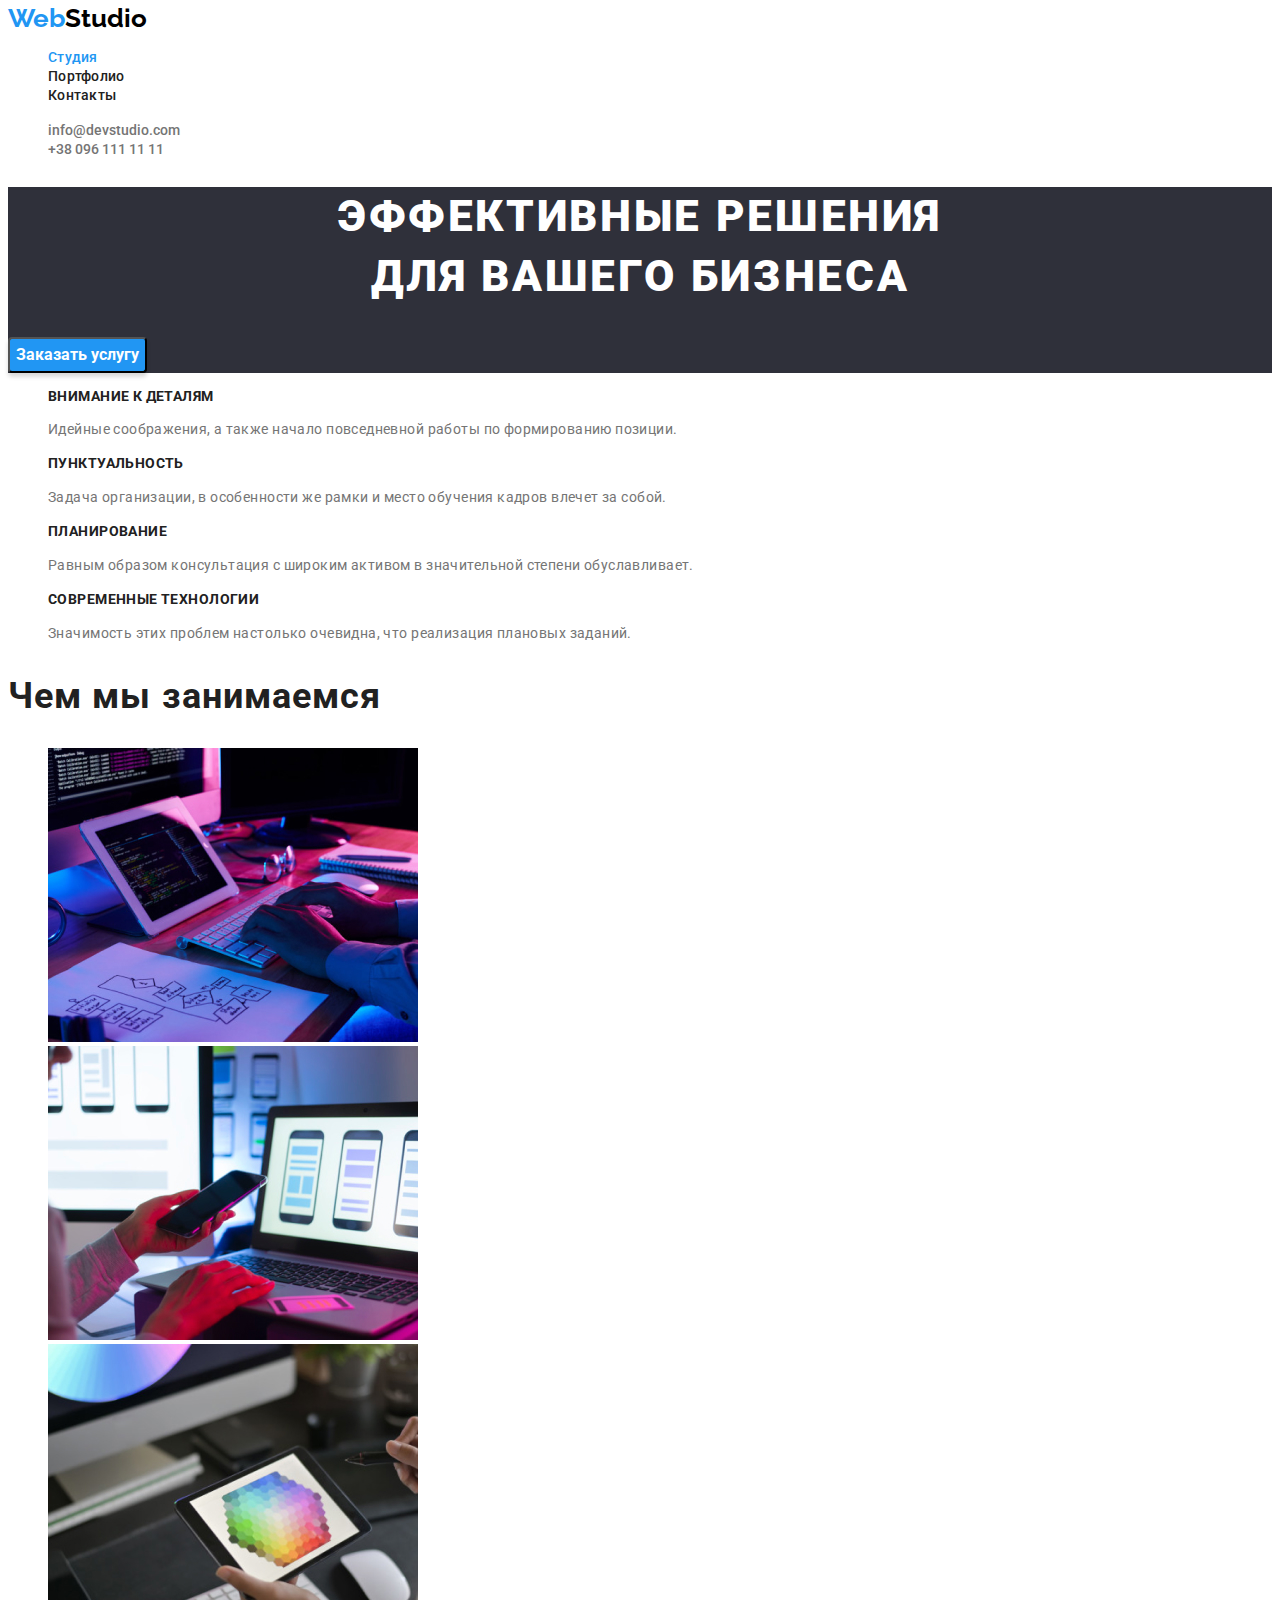
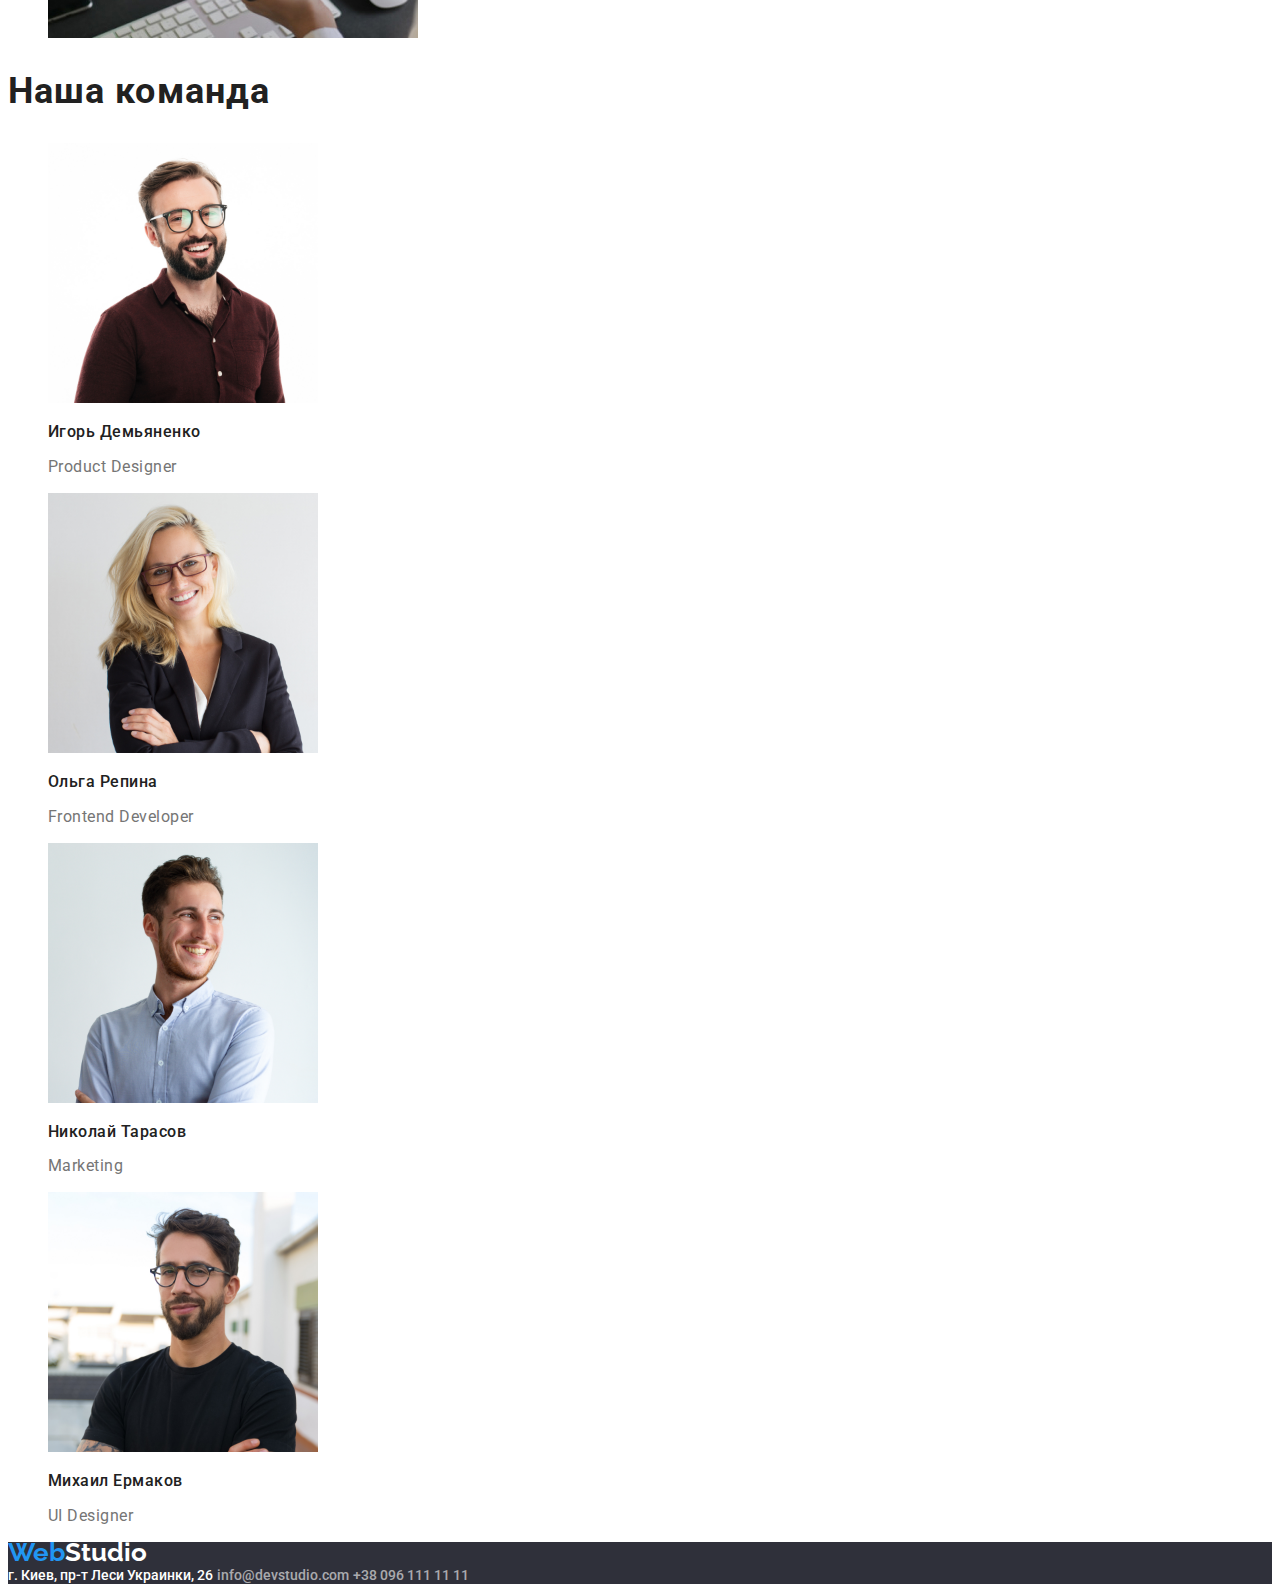
<file: index.html>
<!DOCTYPE html>
<html lang="en">
  <head>
    <meta charset="UTF-8" />
    <meta http-equiv="X-UA-Compatible" content="IE=edge" />
    <meta name="viewport" content="width=device-width, initial-scale=1.0" />
    <title>Document</title>
    <link rel="preconnect" href="https://fonts.googleapis.com" />
    <link rel="preconnect" href="https://fonts.gstatic.com" crossorigin />
    <link
      href="https://fonts.googleapis.com/css2?family=Raleway:wght@700&family=Roboto:wght@400;500;700;900&display=swap"
      rel="stylesheet"
    />
    <link rel="stylesheet" href="./css/styles.css" />
  </head>
  <body>
    <!-- Шапка сайта -->
    <header>
      <nav>
        <a class="logo" href="">Web<span>Studio</span></a>
        <ul>
          <li><a class="link-text accent" href="./index.html">Студия</a></li>
          <li>
            <a class="link-text" href="./portfolio.html">Портфолио</a>
          </li>
          <li><a class="link-text" href="">Контакты</a></li>
        </ul>
      </nav>
      <ul>
        <li>
          <a class="link-contacts" href="info@devstudio.com"
            >info@devstudio.com</a
          >
        </li>
        <li>
          <a class="link-contacts" href="tel:+380961111111"
            >+38 096 111 11 11</a
          >
        </li>
      </ul>
    </header>

    <main>
      <!-- Герой -->
      <div>
        <section class="section">
          <h1 class="hero">ЭФФЕКТИВНЫЕ РЕШЕНИЯ <br />ДЛЯ ВАШЕГО БИЗНЕСА</h1>
          <button class="button-hero" type="">Заказать услугу</button>
        </section>
      </div>

      <section>
        <ul>
          <li>
            <h3 class="title-peculiarities">ВНИМАНИЕ К ДЕТАЛЯМ</h3>
            <p class="paragraph">
              Идейные соображения, а также начало повседневной работы по
              формированию позиции.
            </p>
          </li>

          <li>
            <h3 class="title-peculiarities">ПУНКТУАЛЬНОСТЬ</h3>
            <p class="paragraph">
              Задача организации, в особенности же рамки и место обучения кадров
              влечет за собой.
            </p>
          </li>

          <li>
            <h3 class="title-peculiarities">ПЛАНИРОВАНИЕ</h3>
            <p class="paragraph">
              Равным образом консультация с широким активом в значительной
              степени обуславливает.
            </p>
          </li>

          <li>
            <h3 class="title-peculiarities">СОВРЕМЕННЫЕ ТЕХНОЛОГИИ</h3>
            <p class="paragraph">
              Значимость этих проблем настолько очевидна, что реализация
              плановых заданий.
            </p>
          </li>
        </ul>
      </section>

      <section>
        <h2 class="title-features">Чем мы занимаемся</h2>
        <ul>
          <li><img src="./images/box1.jpg" alt="фото1" width="370" /></li>
          <li><img src="./images/box2.jpg" alt="фото2" width="370" /></li>
          <li><img src="./images/box3.jpg" alt="фото3" width="370" /></li>
        </ul>
      </section>

      <section class="section-comand">
        <h2 class="title-comand">Наша команда</h2>
        <ul>
          <li class="person">
            <img src="./images/img1.jpg" alt="фото4" width="270" />
            <h3 class="title-person">Игорь Демьяненко</h3>
            <p class="profession">Product Designer</p>
          </li>

          <li class="person">
            <img src="./images/img2.jpg" alt="фото5" width="270" />
            <h3 class="title-person">Ольга Репина</h3>
            <p class="profession">Frontend Developer</p>
          </li>

          <li class="person">
            <img src="./images/img3.jpg" alt="фото6" width="270" />
            <h3 class="title-person">Николай Тарасов</h3>
            <p class="profession">Marketing</p>
          </li>

          <li class="person">
            <img src="./images/img4.jpg" alt="фото7" width="270" />
            <h3 class="title-person">Михаил Ермаков</h3>
            <p class="profession">UI Designer</p>
          </li>
        </ul>
      </section>
    </main>

    <footer>
      <!-- Подвал -->
      <a class="logo-footer" href="WebStudio">Web<span>Studio</span></a>

      <address>
        <a class="contact-section-adress" href="г.Киев,пр-тЛесиУкраинки,26"
          >г. Киев, пр-т Леси Украинки, 26</a
        >
        <a class="contact" href="info@devstudio.com">info@devstudio.com</a>
        <a class="contact" href="tel:+380961111111">+38 096 111 11 11</a>
      </address>
    </footer>
  </body>
</html>
</file>
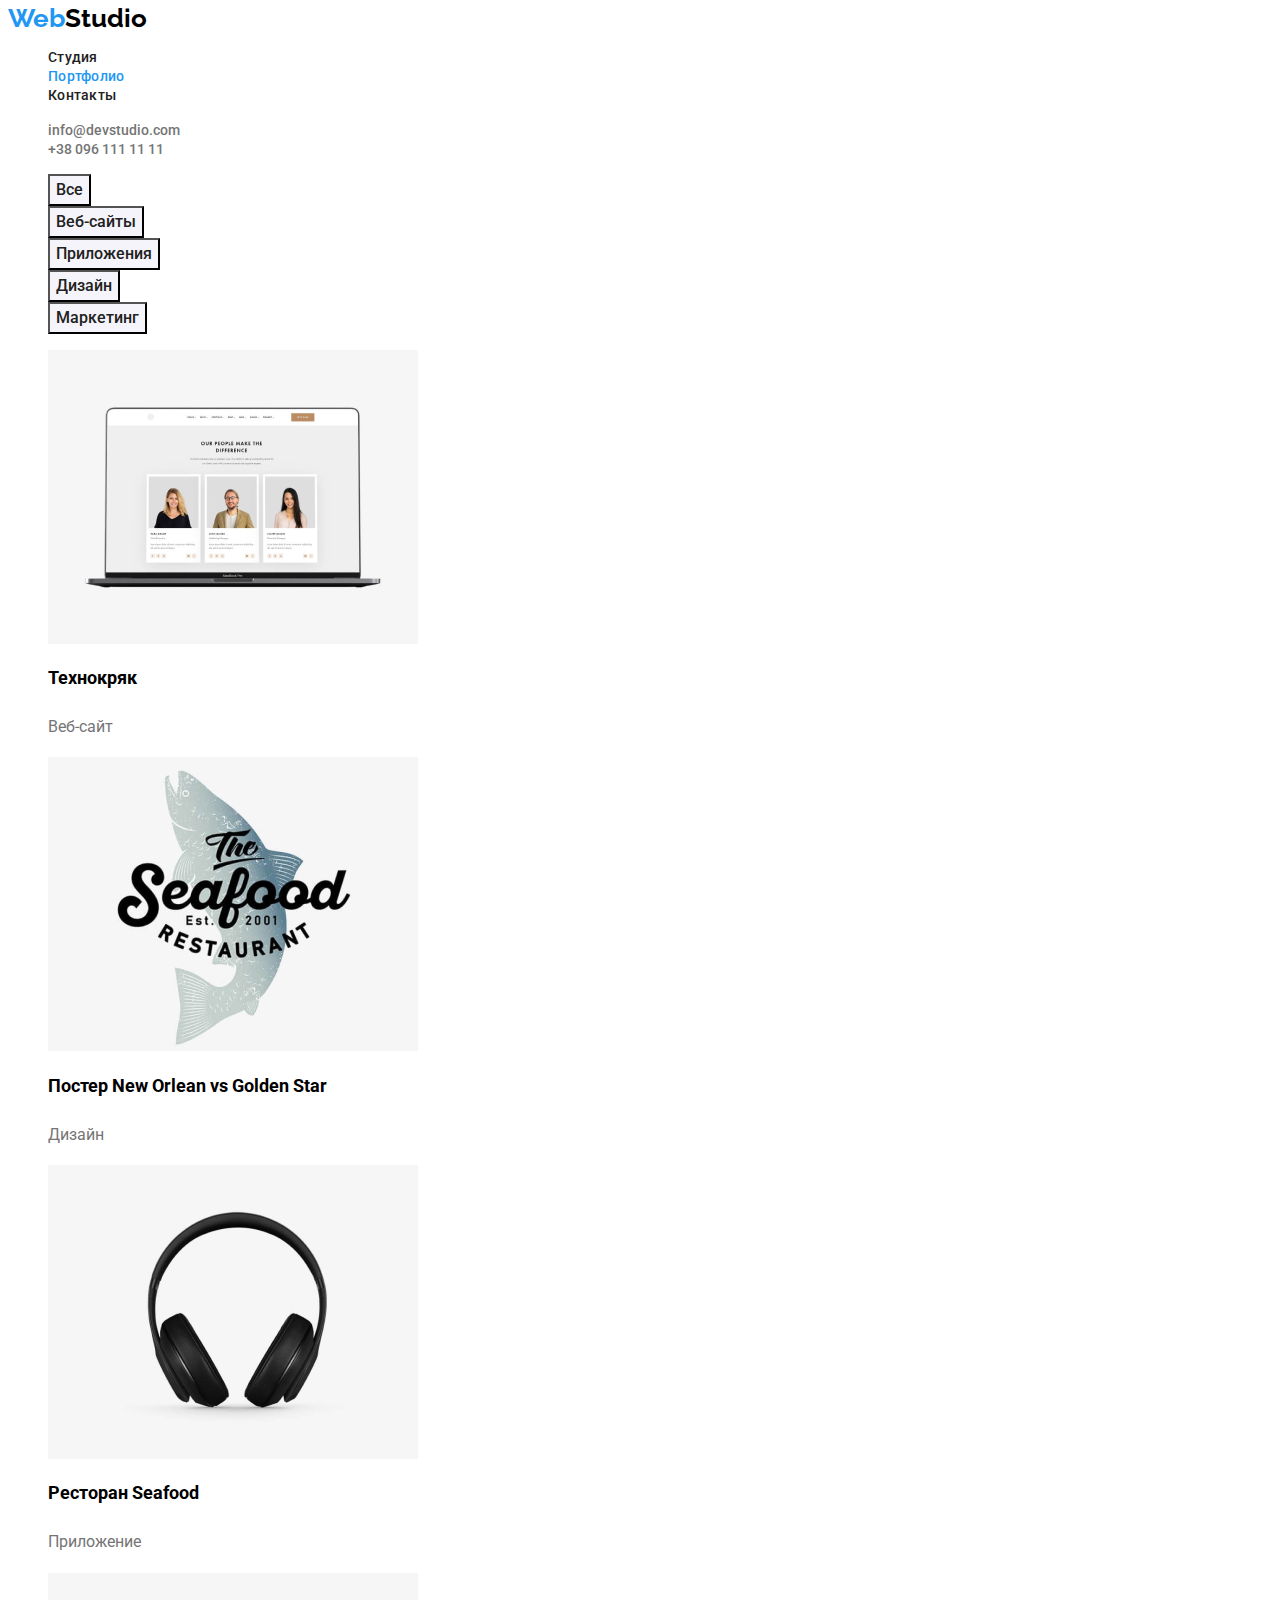
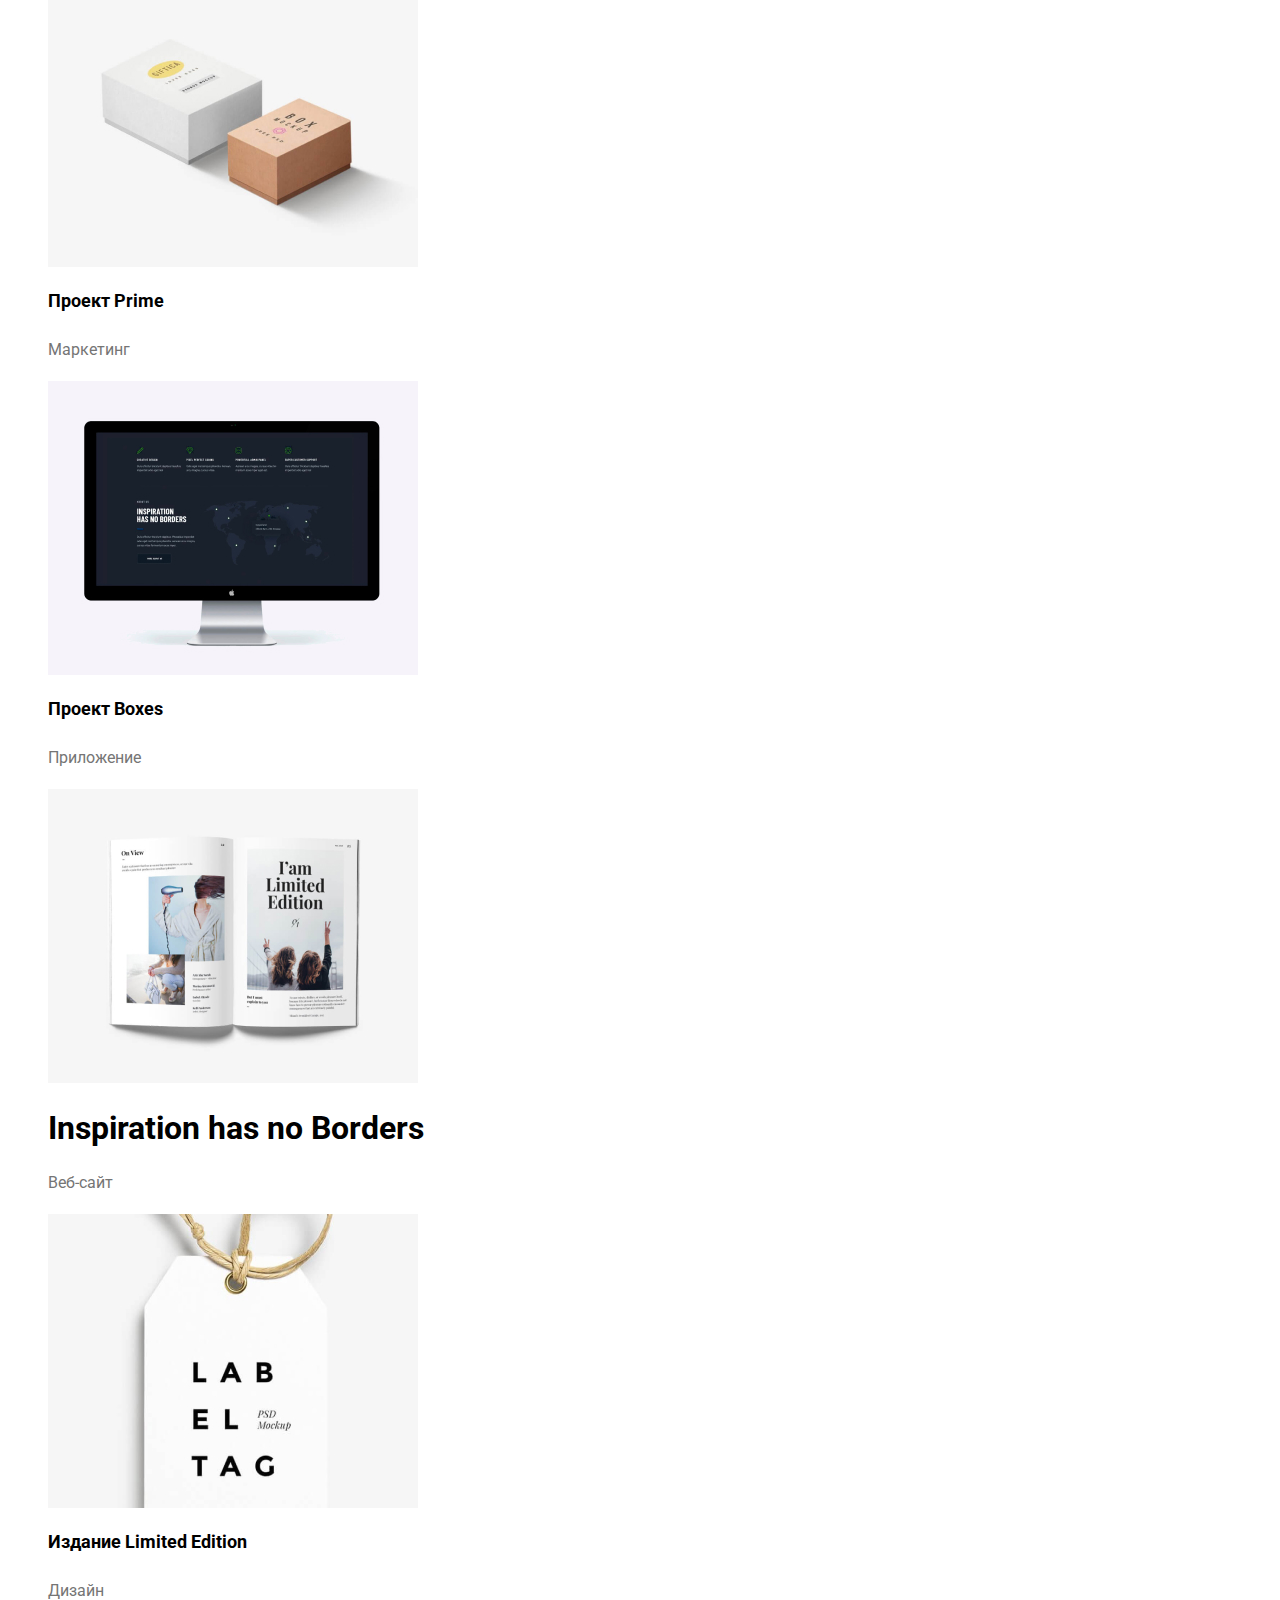
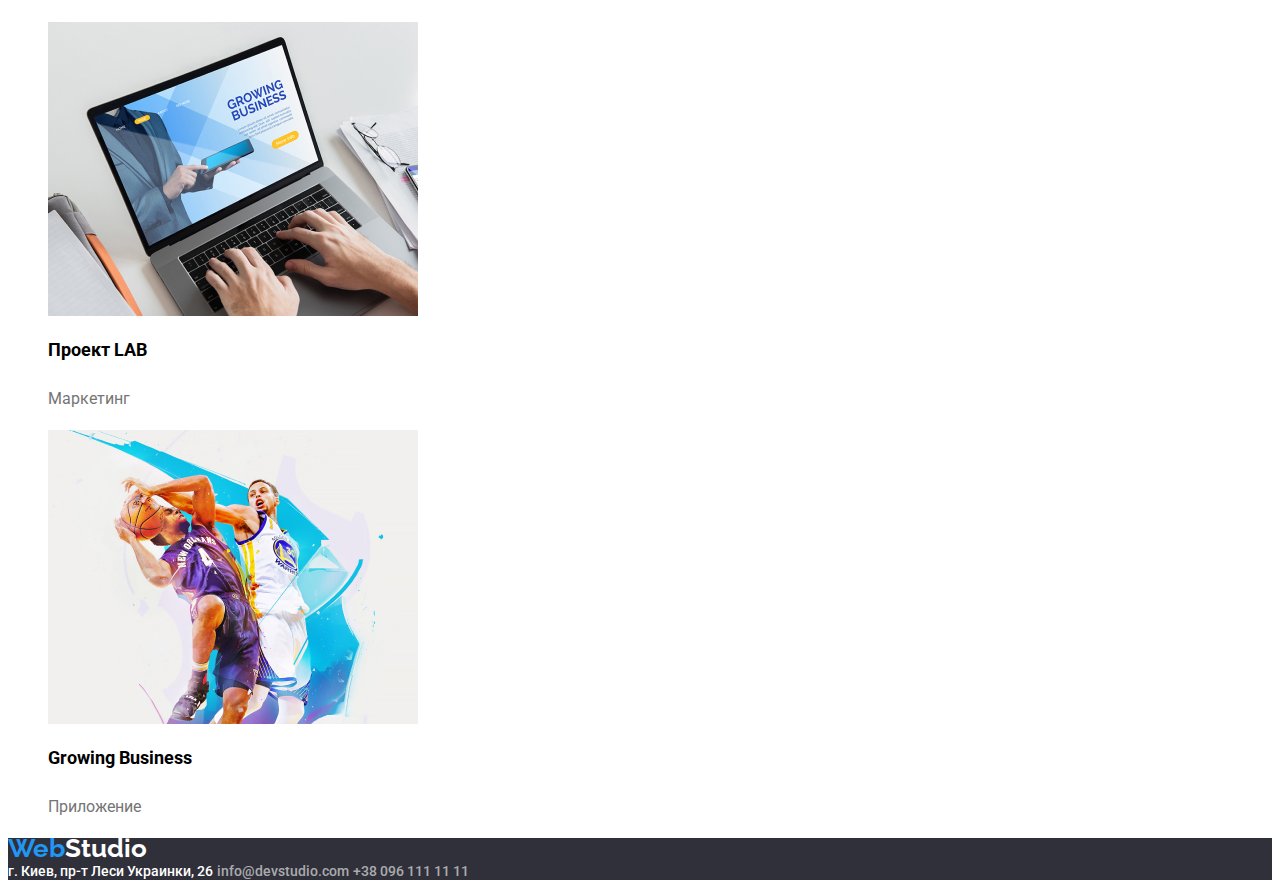
<file: portfolio.html>
<!DOCTYPE html>
<html lang="en">
  <head>
    <meta charset="UTF-8" />
    <meta http-equiv="X-UA-Compatible" content="IE=edge" />
    <meta name="viewport" content="width=device-width, initial-scale=1.0" />
    <title>Document</title>
    <link rel="preconnect" href="https://fonts.googleapis.com" />
    <link rel="preconnect" href="https://fonts.gstatic.com" crossorigin />
    <link
      href="https://fonts.googleapis.com/css2?family=Raleway:wght@700&family=Roboto:wght@400;500;700;900&display=swap"
      rel="stylesheet"
    />
    <link rel="stylesheet" href="./css/styles.css" />
  </head>
  <body>
    <!-- Шапка сайта -->
    <header>
      <nav>
        <a class="logo" href="">Web<span>Studio</span></a>
        <ul>
          <li><a class="link-text" href="./index.html">Студия</a></li>
          <li>
            <a class="link-text accent" href="./portfolio.html">Портфолио</a>
          </li>
          <li><a class="link-text" href="">Контакты</a></li>
        </ul>
      </nav>
      <ul>
        <li>
          <a class="link-contacts" href="info@devstudio.com"
            >info@devstudio.com</a
          >
        </li>
        <li>
          <a class="link-contacts" href="tel:+380961111111"
            >+38 096 111 11 11</a
          >
        </li>
      </ul>
    </header>

    <main>
      <!-- Герой -->
      <section>
        <div>
          <ul>
            <li><button class="button" type="button">Все</button></li>
            <li><button class="button" type="button">Веб-сайты</button></li>
            <li><button class="button" type="button">Приложения</button></li>
            <li><button class="button" type="button">Дизайн</button></li>
            <li><button class="button" type="button">Маркетинг</button></li>
          </ul>
        </div>
        <ul>
          <li>
            <img src="./images/img5.jpg" alt="фото5" width="370" />
            <h1 class="title">Технокряк</h1>
            <p class="text">Веб-сайт</p>
          </li>

          <li>
            <img src="./images/img6.jpg" alt="фото6" width="370" />
            <h1 class="title">Постер New Orlean vs Golden Star</h1>
            <p class="text">Дизайн</p>
          </li>
          <li>
            <img src="./images/img7.jpg" alt="фото7" width="370" />
            <h1 class="title">Ресторан Seafood</h1>
            <p class="text">Приложение</p>
          </li>
          <li>
            <img src="./images/img8.jpg" alt="фото8" width="370" />
            <h1 class="title">Проект Prime</h1>
            <p class="text">Маркетинг</p>
          </li>
          <li>
            <img src="./images/img9.jpg" alt="фото9" width="370" />
            <h1 class="title">Проект Boxes</h1>
            <p class="text">Приложение</p>
          </li>
          <li>
            <img src="./images/img10.jpg" alt="фото10" width="370" />
            <h1>Inspiration has no Borders</h1>
            <p class="text">Веб-сайт</p>
          </li>
          <li>
            <img src="./images/img11.jpg" alt="фото11" width="370" />
            <h1 class="title">Издание Limited Edition</h1>
            <p class="text">Дизайн</p>
          </li>
          <li>
            <img src="./images/img12.jpg" alt="фото12" width="370" />
            <h1 class="title">Проект LAB</h1>
            <p class="text">Маркетинг</p>
          </li>
          <li>
            <img src="./images/img13.jpg" alt="фото13" width="370" />
            <h1 class="title">Growing Business</h1>
            <p class="text">Приложение</p>
          </li>
        </ul>
      </section>
    </main>
    <footer>
      <!-- Подвал -->
      <a class="logo-footer" href="WebStudio">Web<span>Studio</span></a>

      <address>
        <a class="contact-section-adress" href="г.Киев,пр-тЛесиУкраинки,26"
          >г. Киев, пр-т Леси Украинки, 26</a
        >
        <a class="contact" href="info@devstudio.com">info@devstudio.com</a>
        <a class="contact" href="tel:+380961111111">+38 096 111 11 11</a>
      </address>
    </footer>
  </body>
</html>
</file>
<file: css/styles.css>
body {
  /* font-family: "Raleway", sans-serif;  */
  font-family: "Roboto", sans-serif;
  font-size: normal;
  background: #ffffff;
}

ul {
  list-style-type: none;
}

a {
  text-decoration: none;
}

.logo {
  color: #2196f3;
  font-family: Raleway;
  font-style: normal;
  font-size: 26px;
  font-weight: 700;
  line-height: 0.83;
}
.logo span {
  color: #000000;
  font-family: Raleway;
  font-style: normal;
  font-size: 26px;
  font-weight: 700;
  line-height: 0.83;
}

.link-text {
  color: #212121;
  font-size: 14px;
  font-weight: 500;
  line-height: 1.14;
  letter-spacing: 0.02em;
}

.link-text.accent {
  color: #2196f3;
}

.link-text:hover,
.link-text:focus {
  color: #2196f3;
}

.link-contacts {
  color: #757575;
  font-size: 14px;
  font-weight: 500;
  line-height: 1.14;
}
.link-contacts:hover {
  color: #2196f3;
}

.section {
  background: #2f303a;
}

.hero {
  text-align: center;
  font-weight: 900;
  font-size: 44px;
  line-height: 1.36;
  letter-spacing: 0.06em;
  color: #ffffff;
}

.button-hero {
  font-family: "Roboto";
  color: #ffffff;
  background: #2196f3;
  font-style: normal;
  font-weight: 700;
  font-size: 16px;
  line-height: 1.87;
  border-radius: 4px;
  box-shadow: 0px 4px 4px rgba(0, 0, 0, 0.15);
}

.button {
  font-family: "Roboto";
  cursor: pointer;
  color: #212121;
  font-style: normal;
  background: #f5f4fa;
  font-size: 16px;
  font-weight: 500;
  line-height: 1.62;
}

.button:hover,
button:focus {
  background: #2196f3;
  color: #ffffff;
}

.title {
  color: #000000;
  font-size: 18px;
  font-weight: 700;
  line-height: 2;
}

.text {
  color: #757575;
  font-size: 16px;
  font-weight: 400;
  line-height: 1.87;
}

.title-peculiarities {
  font-weight: 700;
  font-size: 14px;
  line-height: 1.14;
  letter-spacing: 0.03em;
  color: #212121;
}

.paragraph {
  font-weight: 400;
  font-size: 14px;
  line-height: 1.71;
  letter-spacing: 0.03em;
  color: #757575;
}

.title-features {
  font-weight: 700;
  font-size: 36px;
  line-height: 1.16;
  letter-spacing: 0.03em;
  color: #212121;
}

.title-comand {
  font-weight: 700;
  font-size: 36px;
  line-height: 1.16;
  letter-spacing: 0.03em;
  color: #212121;
}

.title-person {
  font-weight: 500;
  font-size: 16px;
  line-height: 1.18;
  letter-spacing: 0.03em;
  color: #212121;
}

.profession {
  font-weight: 400;
  font-size: 16px;
  line-height: 1.18;
  letter-spacing: 0.03em;
  color: #757575;
}

footer {
  background: #2f303a;
}

.logo-footer {
  color: #2196f3;
  font-family: Raleway;
  font-style: normal;
  font-size: 26px;
  font-weight: 700;
  line-height: 0.83;
}
.logo-footer span {
  color: #ffffff;
  font-family: Raleway;
  font-style: normal;
  font-size: 26px;
  font-weight: 700;
  line-height: 0.83;
}

.contact-section-adress {
  color: #ffffff;
  font-style: normal;
  font-size: 14px;
  font-weight: 500;
  line-height: 1.14;
}

.contact {
  color: rgba(255, 255, 255, 0.6);
  font-style: normal;
  font-size: 14px;
  font-weight: 500;
  line-height: 1.14;
}
</file>
